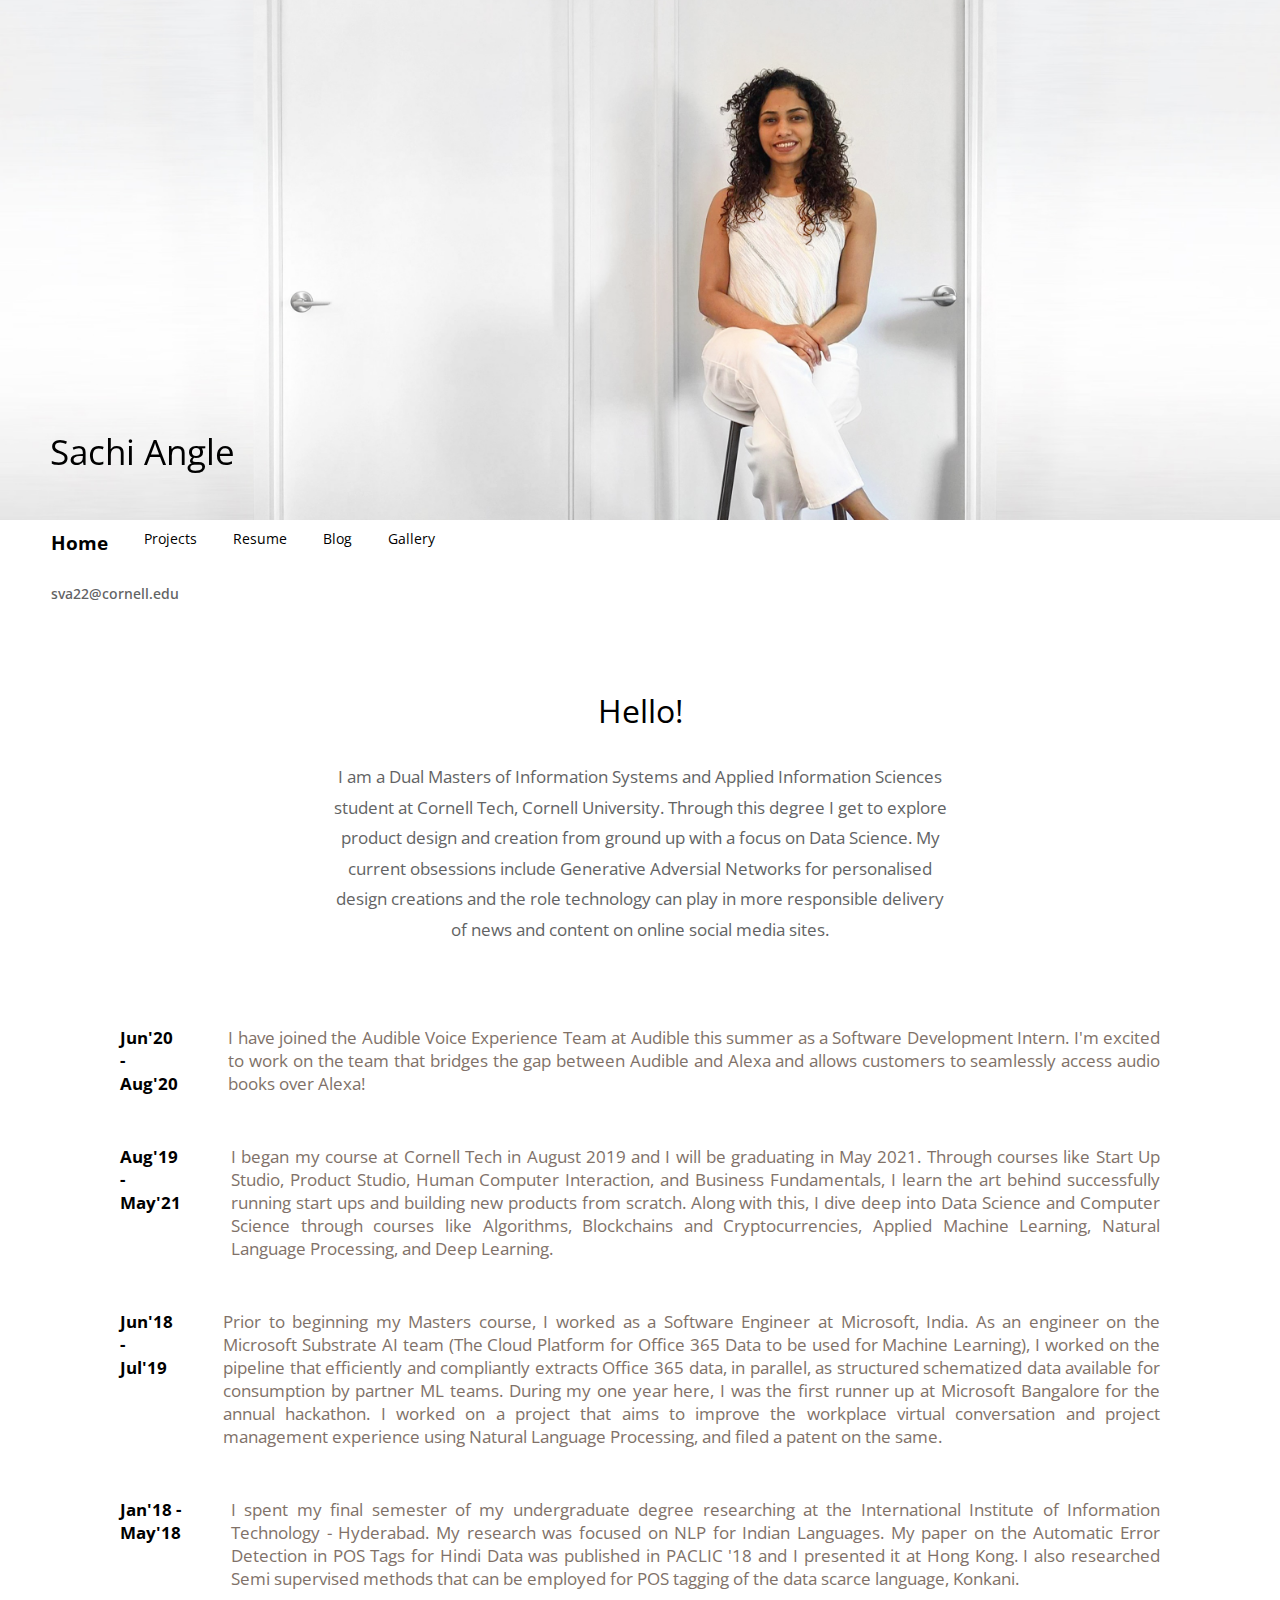
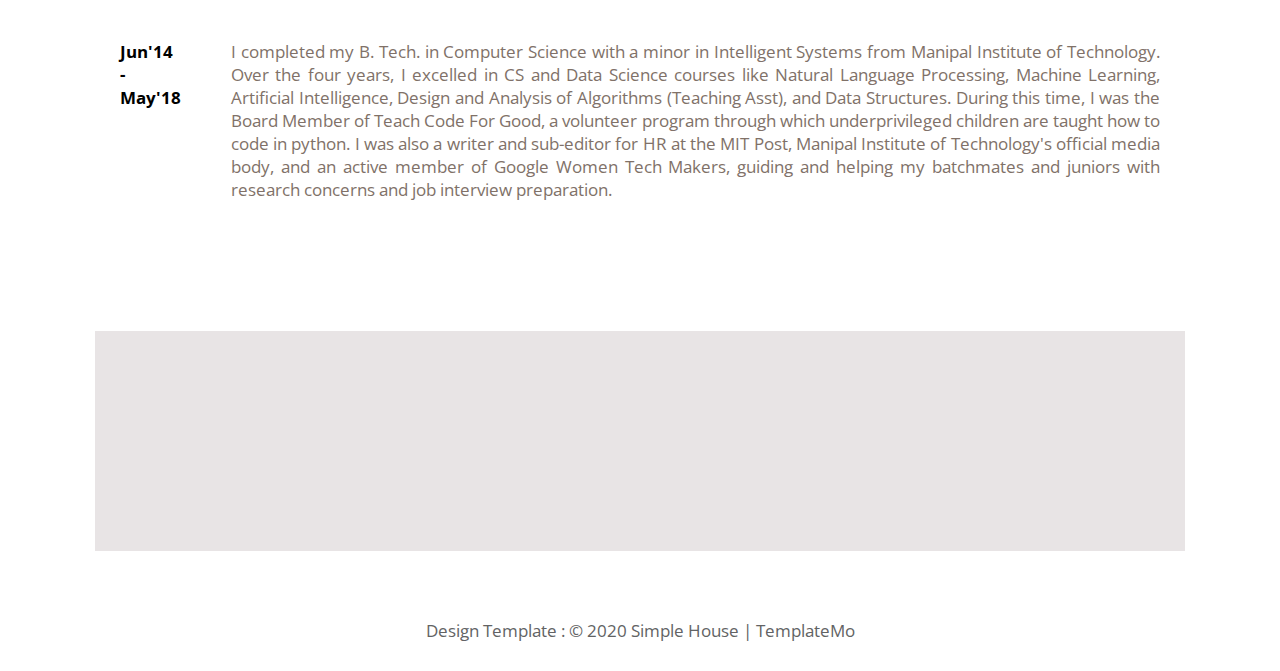
<file: index.html>
<!DOCTYPE html>
<html>

<head>
	<meta charset="UTF-8" />
    <meta name="viewport" content="width=device-width, initial-scale=1.0" />
    <meta http-equiv="X-UA-Compatible" content="ie=edge" />
    <title>Sachi Angle</title>
    <link href="https://fonts.googleapis.com/css?family=Open+Sans:400" rel="stylesheet" />    
	<link href="css/templatemo-style.css" rel="stylesheet" />
</head>
<!--

Simple House

https://templatemo.com/tm-539-simple-house

-->
<body> 

	<div class="container">
	<!-- Top box -->
		<!-- Logo & Site Name -->
		<div class="placeholder">
			<div class="parallax-window" data-parallax="scroll" data-image-src="img/coverPhoto.jpg">
				<div class="tm-header">
					<div class="row tm-header-inner">
						<div class="col-md-6 col-12">
							<!--<img src="img/sachiAngle_logo.jpg" alt="Logo" class="tm-site-logo" /> -->
							<div class="tm-site-text-box">
								<h1 class="tm-site-title">Sachi Angle</h1>
							</div>
						</div>	
					</div>
				</div>
			</div>
		</div>
		
		<nav class="col-md-6 col-12 tm-nav">
			<ul class="tm-nav-outer-ul">
				<li class="tm-nav-outer-li">
					<ul class="tm-nav-ul">
						<li class="tm-nav-li"><a href="index.html" class="tm-nav-link active">Home</a></li>
						<li class="tm-nav-li"><a href="projects.html" class="tm-nav-link">Projects</a></li>
						<li class="tm-nav-li"><a href="documents/Sachi_Angle_Resume.pdf" class="tm-nav-link">Resume</a></li>
						<li class="tm-nav-li blog_nav"><a href="blog.html" class="tm-nav-link">Blog</a></li>
						<li class="tm-nav-li gallery_nav"><a href="gallery.html" class="tm-nav-link">Gallery</a></li>
					</ul>
				</li>
				<br>
				<li class="tm-nav-outer-li">
					<a href="mailto:sva22@cornell.edu" class="tm-contact-link">sva22@cornell.edu</a>
				</li>
			</ul>
		</nav>
		<main>
			<header class="row tm-welcome-section">
				<h2 class="col-12 text-center tm-section-title">Hello!</h2>
				<p class="col-12 text-center">I am a Dual Masters of Information Systems and Applied Information Sciences student at Cornell Tech, Cornell University. Through this degree I get to explore product design and creation from ground up with a focus on Data Science. My current obsessions include Generative Adversial Networks for personalised design creations and the role technology can play in more responsible delivery of news and content on online social media sites.</p>
			</header>
			<div class ="row tm-container-inner tm-about-para">
				<ul class="tm-about-ul">
					<li class="tm-about-li tm-about-dates">Jun'20 - Aug'20</li>
					<li class="tm-about-li tm-about-desc">I have joined the Audible Voice Experience Team at Audible this summer as a Software Development Intern. I'm excited to work on the team that bridges the gap between Audible and Alexa and allows customers to seamlessly access audio books over Alexa!</li>
				</ul>	
				<ul class="tm-about-ul">
					<li class="tm-about-li tm-about-dates">Aug'19 - May'21</li>
					<li class="tm-about-li tm-about-desc">I began my course at Cornell Tech in August 2019 and I will be graduating in May 2021. Through courses like Start Up Studio, Product Studio, Human Computer Interaction, and Business Fundamentals, I learn the art behind successfully running start ups and building new products from scratch. Along with this, I dive deep into Data Science and Computer Science through courses like Algorithms, Blockchains and Cryptocurrencies, Applied Machine Learning, Natural Language Processing, and Deep Learning.</li>
				</ul>	
				<ul class="tm-about-ul">
					<li class="tm-about-li tm-about-dates">Jun'18 - Jul'19</li>
					<li class="tm-about-li tm-about-desc">Prior to beginning my Masters course, I worked as a Software Engineer at Microsoft, India.  As an engineer on the Microsoft Substrate AI team (The Cloud Platform for Office 365 Data to be used for Machine Learning), I worked on the pipeline that efficiently and compliantly extracts Office 365 data, in parallel, as structured schematized data available for consumption by partner ML teams. During my one year here, I was the first runner up at Microsoft Bangalore for the annual hackathon. I worked on a project that aims to improve the workplace virtual conversation and project management experience using Natural Language Processing, and filed a patent on the same.</li>
				</ul>	
				<ul class="tm-about-ul">
					<li class="tm-about-li tm-about-dates">Jan'18 - May'18</li>
					<li class="tm-about-li tm-about-desc">I spent my final semester of my undergraduate degree researching at the International Institute of Information Technology - Hyderabad. My research was focused on NLP for Indian Languages. My paper on the Automatic Error Detection in POS Tags for Hindi Data was published in PACLIC '18 and I presented it at Hong Kong. I also researched Semi supervised methods that can be employed for POS tagging of the data scarce language, Konkani.</li>
				</ul>
				<ul class="tm-about-ul">
					<li class="tm-about-li tm-about-dates">Jun'14 - May'18</li>
					<li class="tm-about-li tm-about-desc">I completed my B. Tech. in Computer Science with a minor in Intelligent Systems from Manipal Institute of Technology. Over the four years, I excelled in CS and Data Science courses like Natural Language Processing, Machine Learning, Artificial Intelligence, Design and Analysis of Algorithms (Teaching Asst), and Data Structures. During this time, I was the Board Member of Teach Code For Good, a volunteer program through which underprivileged children are taught how to code in python. I was also a writer and sub-editor for HR at the MIT Post, Manipal Institute of Technology's official media body, and an active member of Google Women Tech Makers, guiding and helping my batchmates and juniors with research concerns and job interview preparation.</li>
				</ul>
			</div>			
		</main>

		<div class="tm-container-inner tm-featured-image">
			<div class="row">
				<div class="col-12">
					<div class="placeholder-2">
						<div class="parallax-window-2" data-parallax="scroll" data-image-src="img/home_back.jpg"></div>		
					</div>
				</div>
			</div>
		</div>

		<footer class="tm-footer text-center">
			<p>Design Template : &copy; 2020 Simple House 
            
            | <a rel="nofollow" href="https://templatemo.com">TemplateMo</a></p>
		</footer>
	</div>
	<script src="js/jquery.min.js"></script>
	<script src="js/parallax.min.js"></script>
	<script>
		$(document).ready(function(){
			// Handle click on paging links
			$('.tm-paging-link').click(function(e){
				e.preventDefault();
				
				var page = $(this).text().toLowerCase();
				$('.tm-gallery-page').addClass('hidden');
				$('#tm-gallery-page-' + page).removeClass('hidden');
				$('.tm-paging-link').removeClass('active');
				$(this).addClass("active");
			});
		});
	</script>
</body>
</html>

<!--        <div class="row tm-gallery">
				<div id="tm-gallery-page-pizza" class="tm-gallery-page">
					<article class="col-lg-3 col-md-4 col-sm-6 col-12 tm-gallery-item">
						<figure>
							<img src="img/gallery/01.jpg" alt="Image" class="img-fluid tm-gallery-img" />
							<figcaption>
								<h4 class="tm-gallery-title">Fusce dictum finibus</h4>
								<p class="tm-gallery-description">Nam in suscipit nisi, sit amet consectetur metus. Ut sit amet tellus accumsan</p>
								<p class="tm-gallery-price">$45 / $55</p>
							</figcaption>
						</figure>
					</article>
					<article class="col-lg-3 col-md-4 col-sm-6 col-12 tm-gallery-item">
						<figure>
							<img src="img/gallery/01.jpg" alt="Image" class="img-fluid tm-gallery-img" />
							<figcaption>
								<h4 class="tm-gallery-title">Fusce dictum finibus</h4>
								<p class="tm-gallery-description">Nam in suscipit nisi, sit amet consectetur metus. Ut sit amet tellus accumsan</p>
								<p class="tm-gallery-price">$45 / $55</p>
							</figcaption>
						</figure>
					</article>
					<article class="col-lg-3 col-md-4 col-sm-6 col-12 tm-gallery-item">
						<figure>
							<img src="img/gallery/01.jpg" alt="Image" class="img-fluid tm-gallery-img" />
							<figcaption>
								<h4 class="tm-gallery-title">Fusce dictum finibus</h4>
								<p class="tm-gallery-description">Nam in suscipit nisi, sit amet consectetur metus. Ut sit amet tellus accumsan</p>
								<p class="tm-gallery-price">$45 / $55</p>
							</figcaption>
						</figure>
					</article>
				</div>
				<div id="tm-gallery-page-salad" class="tm-gallery-page hidden">
					<article class="col-lg-3 col-md-4 col-sm-6 col-12 tm-gallery-item">
						<figure>
							<img src="img/gallery/04.jpg" alt="Image" class="img-fluid tm-gallery-img" />
							<figcaption>
								<h4 class="tm-gallery-title">Salad Menu One</h4>
								<p class="tm-gallery-description">Proin eu velit egestas, viverra sapien eget, consequat nunc. Vestibulum tristique</p>
								<p class="tm-gallery-price">$25</p>
							</figcaption>
						</figure>
					</article>
				</div> 
			</div>-->
</file>
<file: css/templatemo-style.css>
/*

Simple House

https://templatemo.com/tm-539-simple-house

*/

ul, nav, body, h1, h2, h4, h6, p, figure {
  margin: 0;
  padding: 0;
}

a, button { transition: all 0.3s ease; }

/* Bootstrap grid system  */

html {
  box-sizing: border-box;
  -ms-overflow-style: scrollbar;
}

*,
*::before,
*::after {
  box-sizing: inherit;
}

.container {
  width: 100%;
  max-width: 2400px;
  margin-right: auto;
  margin-left: auto;
  overflow-x:hidden;
  position: relative;
}

.tm-container-inner,
.tm-container-inner-2 {
  padding-left: 15px;
  padding-right: 15px;
}

.row {
  display: -ms-flexbox;
  display: flex;
  -ms-flex-wrap: wrap;
  flex-wrap: wrap;
  margin-left: -15px;
  margin-right: -15px;
}

.col-lg-3,
.col-lg-4,
.col-lg-6,
.col-lg-12,
.col-md-4,
.col-md-6,
.col-sm-6, 
.col-12 {
  position: relative;
  width: 100%;
  padding-right: 15px;
  padding-left: 15px;
}

.col-12 {
  -ms-flex: 0 0 100%;
  flex: 0 0 100%;
  max-width: 100%;
}

@media (min-width: 576px) {
  .col-sm-6 {
    -ms-flex: 0 0 50%;
    flex: 0 0 50%;
    max-width: 50%;
  }
}

@media (min-width: 768px) {
  .col-md-4 {
    -ms-flex: 0 0 33.333333%;
    flex: 0 0 33.333333%;
    max-width: 33.333333%;
  }
  
  .col-md-6 {
    -ms-flex: 0 0 50%;
    flex: 0 0 50%;
    max-width: 50%;
  }
}

@media (min-width: 992px) {
  .col-lg-3 {
    -ms-flex: 0 0 25%;
    flex: 0 0 25%;
    max-width: 25%;
  }
  
  .col-lg-4 {
    -ms-flex: 0 0 33.333333%;
    flex: 0 0 33.333333%;
    max-width: 33.333333%;
  }
  
  .col-lg-6 {
    -ms-flex: 0 0 50%;
    flex: 0 0 50%;
    max-width: 50%;
  }
}

/*
  primary: #2D99CC
  success: #319966
  danger: #993332
*/

.tm-btn {
  display: inline-block;
  font-size: 1rem;
  width: auto;
  padding: 10px 30px;
  text-decoration: none;
  cursor: pointer;
  border: 0;
}

.tm-btn-default {
  border: 1px solid #ccc;
  background-color: transparent;
  color: #626364;
}

.tm-btn-default:hover,
.tm-btn-default:focus {
  color: white;
  background-color: #98999A;
}

.tm-btn-primary {
  background-color: #2D99CC;
  color: white;
}

.tm-btn-primary:hover,
.tm-btn-primary:focus {
  background-color: #1b6f96;
}

.tm-btn-success {
  background-color: #998f31;
  color: white;
}

.tm-btn-success:hover,
.tm-btn-success:focus {
  background-color: #1d6e46;
}

.tm-btn-danger {
  background-color: #993332;
  color: white;
}

.tm-btn-danger:hover,
.tm-btn-danger:focus {
  background-color: #752423;
}

.tm-mb-45 {
  margin-bottom: 45px;
}

.tm-mb-p {
    margin-bottom: 20px;
}

.tm-text-success {
  color: #319966;
}

.text-center {
  text-align: center;
}

.hidden {
  display: none !important;
}

.img-fluid {
  max-width: 100%;
  height: auto;
}

body {
  font-family: 'Open Sans', Arial, sans-serif;
  font-size: 17px;
  background-color: #e8e4e5;
  overflow-x: hidden;
}

.container {
  background-color: white;
}

p, address {
  color: #626364;
  line-height: 1.8;
}

/* Set width and height in JS */
.placeholder {
  width: 100%;
  min-height: 220;
  background-color: #e8e4e5;
}

.placeholder-2 {
  width: 100%;
  min-height: 220px;
  background-color: #e8e4e5;
  position: relative;
  z-index: 998;
}

.parallax-window {
  min-height: 520px;
  background: transparent;
  position: relative;
}

.parallax-window-2 {
  min-height: 220px;
  width: 100%;
  margin-left: auto;
  margin-right: auto;
  background: transparent;
  position: relative;
}

.parallax-mirror {
  z-index: 999 !important;
}

.tm-header {
  position: absolute;
  bottom: 0;
  left: 0;
  width: 100%;
  color: black;
  z-index: 1000;
}

.tm-header-inner {
  padding: 40px 50px;
}

@media (max-width: 991px) {
  .tm-header-inner {
    padding: 30px 15px;
  }
}

.tm-site-logo {
  display: inline-block;
  margin-right: 5px;
}

.tm-site-text-box {
  display: inline-block;
}

.tm-site-title {
  font-size: 2.2rem;
  font-weight: 400;
  margin-bottom: 5px;
}

.tm-site-description {
  font-size: 1.1rem;
  font-weight: 400;
}

.tm-nav {
  margin-top: 10px;
  display: flex;
}

.tm-nav-ul {
  display: flex;
  justify-content: flex-end;
  width: 100%;
  float: right;
}

.tm-nav-outer-ul { 
  list-style: none;
}

.tm-nav-outer-li {
  list-style: none;
  float: left;
  display: inline-block;
  margin-bottom: 25px;
  padding-right: 25px;
  padding-left: 2vh;
}

.tm-proj-ul {
  display: flex;
  flex-wrap: wrap;
  width: 100%;
}

.tm-about-ul {
  display: flex;
  width: 100%;
  margin-bottom: 50px;
}

.tm-blog-ul {
  display: flex;
  width: 100%;
  margin-bottom: 50px;
}

.tm-about-dates {
  font-weight: bold;
}

.tm-about-desc {
  color: #807168;
}

.tm-nav-li {
  list-style: none;
  display: block;
  margin-bottom: 0;
  padding-right: 2vh;
  padding-left: 2vh;
  float: right;
  font-size: 1.5vh;
}

.tm-proj-li {
  list-style: none;
  display: block;
  margin-bottom: 0;
  margin-right: 7vh;
  padding-left: 0px;
}

.tm-about-li {
  list-style: none;
  display: block;
  margin-bottom: 0;
  padding-right: 25px;
  padding-left: 25px;
}

.tm-blog-li {
  list-style: none;
  display: block;
  margin-bottom: 0;
  padding-right: 10px;
  padding-left: 10px;
}

@media (max-width: 991px) {
  .tm-nav-li {
    padding-right: 15px;
    padding-left: 15px;
  }
}

.tm-nav-link {
  color: black;
  text-decoration: none;
  padding-bottom: 10px;
}

.tm-nav-link.active,
.tm-nav-link:hover {
  font-size: 140%;
  font-weight: bold;
}

.tm-welcome-section {
  margin: 60px auto;
  max-width: 655px;
}

.tm-section-title {
  font-size: 2rem;
  font-weight: 400;
  margin-bottom: 30px;
}

.tm-gallery {
  margin-bottom: 80px;
}

.tm-gallery-page {
  max-width: 280px;
  margin-left: auto;
  margin-right: auto;
  display: -ms-flexbox;
  display: flex;
  -ms-flex-wrap: wrap;
  flex-wrap: wrap;
}

.tm-gallery-description {
  font-size: 0.95rem;
  margin-left: 40px;
}

.tm-section,
.tm-container-inner,
.tm-container-inner-2 {
  margin-left: auto;
  margin-right: auto;
}

/* Small devices (landscape phones, 576px and up) */
@media (min-width: 576px) {
  .tm-gallery-page {
    max-width: 560px;
  }
}

/* Medium devices (tablets, 768px and up) */
@media (min-width: 768px) {
  .tm-gallery-page,
  .tm-section,
  .tm-container-inner,
  .tm-container-inner-2 {
    max-width: 840px;
  }
}

/* Large devices (desktops, 992px and up) */
@media (min-width: 992px) {
  .tm-gallery-page,
  .tm-section {
    max-width: 1120px;
  }
  
  .tm-container-inner {
    margin-top: 80px;
    max-width: 1120px;
  }
  
  .tm-container-inner-2 {
    max-width: 900px;
  }
}

.tm-gallery-item {
  max-width: 280px;
}

.tm-gallery-img {
  margin-bottom: 20px;
}

.gallery-landscape-img {
  height: 30vw;
  width: 40vw;
}

.gallery-potrait-img {
  height: 40vw;
  width: 30vw;
}

.gallery-img-layout {
  display: flex;
  align-items: center;
  margin-left: 200px;
  margin-right: 200px;
  margin-bottom: 50px;
}

@media (max-width: 768px) {
  .gallery-img-layout {
    flex-wrap: wrap;
    margin-left: 100px;
    margin-right: 20px;
    margin-bottom: 20px;
  }
  .gallery-landscape-img{
    height: 60vw;
    width: 80vw;
  }
  .gallery-potrait-img {
    height: 80vw;
    width: 60vw;
  }
}

.tm-gallery-title {
  font-size: 1.3rem;
  font-weight: 400;
  color: #1A6692;
  margin-bottom: 15px;
  margin-left: 40px;
}

.tm-gallery-description {
  margin-bottom: 20px;
}

.tm-gallery-price {
  font-size: 1.25rem;
  color: #2F956D;
  margin-bottom: 60px;
  margin-left: 40px;
}

.tm-paging-links {
  text-align: center;
  margin-bottom: 40px;
}

.tm-paging-item {
  list-style: none;
  display: inline-block;
  border: 1px solid #2F956D;
  margin: 7px;
}

.tm-paging-link {
  padding: 10px 30px;
  display: flex;
  align-items: center;
  justify-content: center;
  text-decoration: none;
  color: #2F956D;
  background-color: transparent;
}

.tm-paging-link.active,
.tm-paging-link:hover {
  background-color: #2F956D;
  color: white;
}

.tm-description-figure {
  text-align: center;  
}

.tm-description-box {
  margin-left: auto;
  margin-right: auto;
}

.tm-description-box {
  padding-left: 0;
  padding-right: 0;
  display: flex;
  flex-direction: column;
  margin-top: 30px;
  max-width: 530px;
}

@media (min-width: 768px) {
  .tm-description-box {
    padding-left: 5px;
    padding-right: 40px;
    margin-top: 0;
  }
}

.tm-right {
  align-self: flex-end;
}

.tm-footer {
  padding: 25px 15px;
  margin-top: 40px;
}

.tm-footer a {
  color: #626364;
  text-decoration: none;
}

.tm-footer a:hover {
  color: #1A6692;
}

/* About */
.tm-projects {
  margin-bottom: 20px;
}

.tm-project {
  display: flex;
  align-items: center;
  justify-content: center;
  flex-direction: column;
  margin-bottom: 60px;
}

.tm-project-description {
  padding-left: 20px;
  padding-right: 20px;
  text-align: justify;
}

.tm-about-para {
  position: relative;
  text-align: justify;
}

.tm-blog-main {
  position: relative;
  text-align: justify;
}

.tm-project-name {
  font-size: 1.6rem;
  font-weight: 300;
  color: black;
  margin-bottom: 5px;
  margin-top: 15px;
}

@media (min-width: 420px) {
  .tm-project-name {
    margin-top: 0;
  }
}

.tm-project-title {
  color: rgb(27,73,132);
  margin-bottom: 20px;
}

.tm-project-about {
  margin-bottom: 20px;
}

.tm-social-link {
  color: rgb(66,139,197);
  display: inline-block;
  border-radius: 1px;
  background-color: transparent;
  font-size: 1.0rem;
  text-decoration: none;
  width: 40px;
  height: 40px;
  margin-right: 0;
  margin-bottom: 15px;
}

.tm-social-link:hover {
  font-size: 110%;
  font-weight: bold;
}

.tm-social-icon {
  display: flex;
  align-items: center;
  justify-content: center;
  width: 100%;
  height: 100%;
}

.tm-feature {
  text-align: center;
  padding: 45px 20px;
}

.tm-feature-icon {
  color: #9f9c9c;
  margin-bottom: 65px;
}

.tm-feature-description {
  margin-bottom: 35px;
  font-size: 1rem;
}

.tm-features {
  margin-top: 35px;
}

.tm-history {
  margin-top: 45px;
}

.tm-history-inner {
  display: flex;
  align-items: center;
  justify-content: center;
  flex-direction: column;
}

.tm-history-img {
  max-width: 100%;
}

@media (min-width: 768px) {
 .tm-history-img {
    max-width: 50%;
  }
  
  .tm-history-inner {
    flex-direction: row;
  }
}

.tm-history-title {
  font-size: 1.6rem;
  font-weight: 300;
  color: #1A6692;
  margin-bottom: 30px;
}

.tm-history-text {
  max-width: 480px;
  margin: 15px auto 0;
}

.tm-history-description {
  margin-bottom: 40px;
}

@media (min-width: 768px) {
 .tm-history-text {
    max-width: auto;
    margin: 0 auto 0 35px;
  } 
}

/* Contact Page */
.tm-contact-form {
  max-width: 100%;
}

@media (min-width: 768px) {
 .tm-contact-form {
    max-width: 310px;
  } 
}

.tm-d-flex {
  display: flex;
  flex-direction: column;
}

.tm-btn-right {
  align-self: flex-end;
}

.form-group {
  margin-bottom: 30px;
}

.form-control {
  display: block;
  width: 100%;
  padding: 0.375rem 0.75rem;
  font-size: 1.1rem;
  font-weight: 400;
  line-height: 1.5;
  color: #626364;
  background-color: #fff;
  background-clip: padding-box;
  border: 1px solid #ced4da;
  border-right: 0;
  border-top: 0;
  border-left: 0;
  border-radius: 0;
  transition: border-color 0.15s ease-in-out, box-shadow 0.15s ease-in-out;
}

.form-control::-ms-expand {
  background-color: transparent;
  border: 0;
}

.form-control:focus {
  color: #495057;
  background-color: #fff;
  border-color: #80bdff;
  outline: 0;
  box-shadow: 0 0 0 0.2rem rgba(0, 123, 255, 0.25);
}

.form-control::-webkit-input-placeholder {
  color: #6c757d;
  opacity: 1;
}

.form-control::-moz-placeholder {
  color: #6c757d;
  opacity: 1;
}

.form-control:-ms-input-placeholder {
  color: #6c757d;
  opacity: 1;
}

.form-control::-ms-input-placeholder {
  color: #6c757d;
  opacity: 1;
}

.form-control::placeholder {
  color: #6c757d;
  opacity: 1;
}

.tm-info-title {
  font-size: 1.6rem;
  font-weight: 300;
  margin-bottom: 30px;
}

address {
  font-style: normal;
  margin-bottom: 50px;
}

.tm-address-box {
  max-width: 100%;
}

@media (min-width: 768px) {
 .tm-address-box {
    max-width: 315px;
  } 
}

.tm-contact-icon {
  display: inline-block;
  margin-right: 25px;
  color: #319966;
}

.tm-contact-link {
  display: inline-block;
  color: #626364;
  text-decoration: none;
  font-weight: 550;
  margin-left: 2vh;
  font-size: 1.5vh;
}

.tm-contact-social {
  margin-top: 10px;
}

.tm-map {
  max-width: 900px;
  height: 450px;
  width: 100%;
  margin-left: auto;
  margin-right: auto;
}

.tm-map iframe {
  width: 100%;
  height: 100%;
}

.tm-contact-section {
  padding-bottom: 30px;
}

.tm-map-section {
  padding-top: 40px;
  padding-bottom: 40px;
}

.tm-info-section {
  padding-top: 30px;
}

.tm-faq {
  max-width: 650px;
  margin-left: auto;
  margin-right: auto;
}

.tm-accordion {
  padding-top: 40px;
}

.blog-formatting {
    display: block;
}

.quillCoverPhoto-formatting {
  width: 100vw;
  height: 55vh;
}

.blogThumbnail-formatting {
  max-width: 700px;
  max-height: 375px;
  width: 80vw;
  height: 40vh;
}

/*.blogThumbnail-formatting:hover {
  width: 800px;
  height: 425px;
}*/

/* https://www.w3schools.com/howto/howto_js_accordion.asp */
/* Style the buttons that are used to open and close the accordion panel */
.accordion {
  font-size: 1.2rem;
  font-family: 'Open Sans', Helevetica, Arial, sans-serif;
  color: #999;
  background-color: transparent;
  border: 1px solid #d0d0d0;
  margin-bottom: 17px;
  margin-top: 17px;
  cursor: pointer;
  padding: 10px 20px 6px;
  width: 100%;
  text-align: left;
  outline: none;
  transition: 0.4s;
}

/* Add a background color to the button if it is clicked on (add the .active class with JS), and when you move the mouse over it (hover) */
.accordion.active, .accordion:hover {
  color: #09C;
}

@keyframes changeIcon {
  0% {
    content: '\f0d9';
  }
  50% {
    color: white;
  }
  100% {
    content: "\f0d7";
  }
}

@keyframes changeIconBack {
  0% {
    content: '\f0d7';
  }
  50% {
    color: white;
  }
  100% {
    content: "\f0d9";
  }
}

.accordion:after {
  font-family: 'Font Awesome 5 Free';
  font-weight: 900;
  animation: changeIconBack 0.3s linear;
  content: '\f0d9';
  font-size: 2rem;
  color: #999;
  float: right;
  margin-left: 5px;
}

.accordion.active:after {
  animation: changeIcon 0.3s linear;
  content: '\f0d7';
}

/* Style the accordion panel. Note: hidden by default */
.panel {
  background-color: white;
  max-height: 0;
  overflow: hidden;
  transition: max-height 0.2s ease-out;
}

.panel p {
  padding: 5px 20px 30px;
}

.blog-style {
  max-width: 280px;
}

.blog_nav {
  visibility: visible;
}

.gallery_nav {
  visibility: visible;
}

.project_nav {
  visibility: hidden;
}

.blog-post-visibility {
  visibility: visible;
}
</file>
